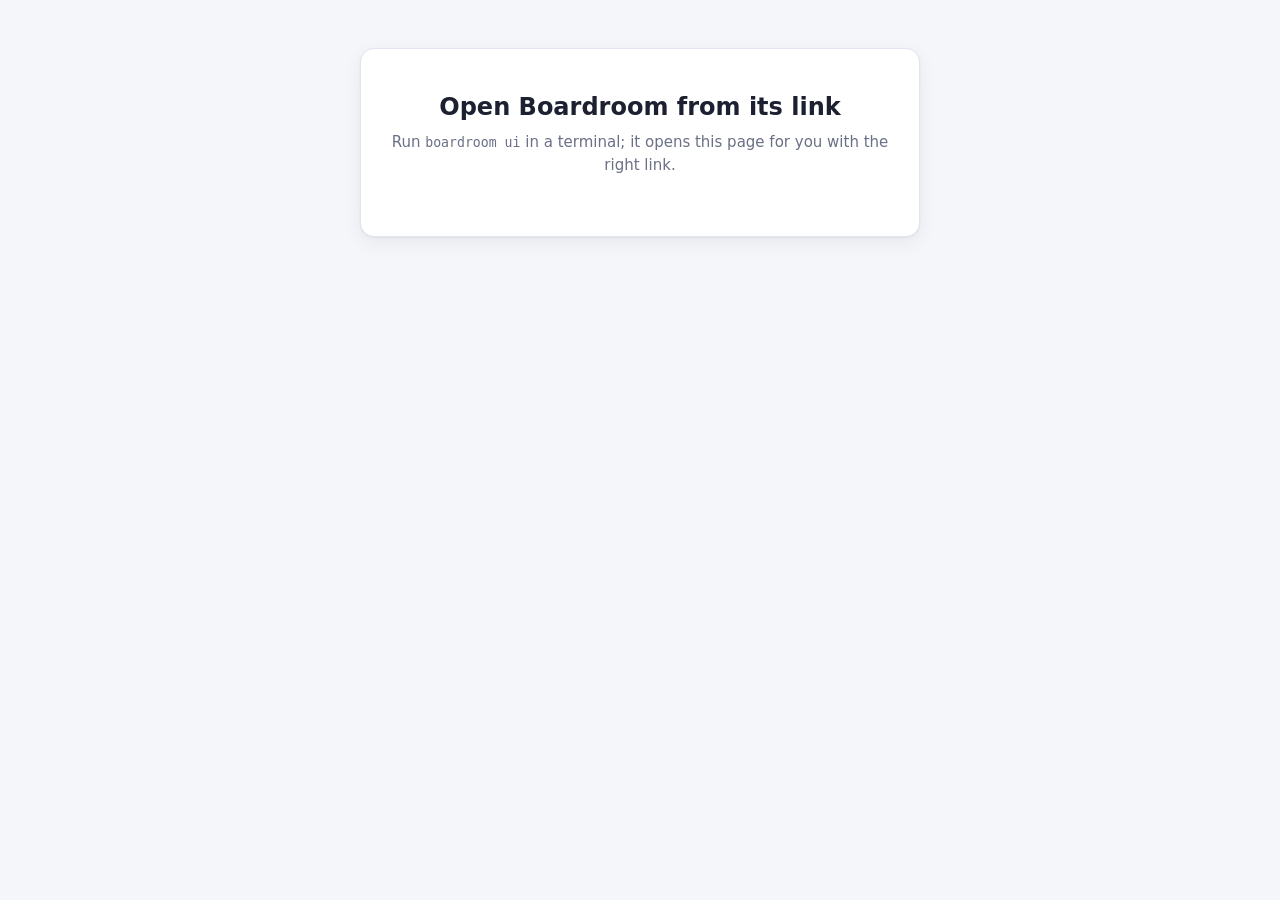
<file: home/.local/src/boardroom/boardroom/web/index.html>
<!doctype html>
<html lang="en">
<head>
<meta charset="utf-8">
<meta name="viewport" content="width=device-width, initial-scale=1">
<title>Boardroom</title>
<link rel="icon" href="data:image/svg+xml,%3Csvg xmlns='http://www.w3.org/2000/svg' viewBox='0 0 32 32'%3E%3Crect x='3' y='5' width='26' height='22' rx='6' fill='%235b5bd6'/%3E%3Ccircle cx='11' cy='14' r='3' fill='white'/%3E%3Ccircle cx='21' cy='14' r='3' fill='white'/%3E%3Crect x='8' y='20' width='16' height='3' rx='1.5' fill='white'/%3E%3C/svg%3E">
<link rel="stylesheet" href="style.css">
</head>
<body>
<header class="top">
  <div class="brand"><span class="logo" aria-hidden="true"></span><span>Boardroom</span>
    <span class="company-name" id="companyName"></span></div>
  <nav class="tabs" role="tablist">
    <button role="tab" data-tab="office" class="active">Office</button>
    <button role="tab" data-tab="team">Team</button>
    <button role="tab" data-tab="accounts">Accounts</button>
    <button role="tab" data-tab="history">History</button>
  </nav>
  <div class="run-chip" id="runChip"></div>
</header>

<main>
  <!-- OFFICE: watch the company work -->
  <section id="office" class="tab-page active">
    <div id="welcome" class="card welcome hidden"></div>

    <div id="composer" class="card composer hidden">
      <label class="big-label" for="goal">What should your company do?</label>
      <textarea id="goal" rows="3" placeholder="For example: make a small website about penguins, with a quiz page and tests"></textarea>
      <div class="composer-row">
        <button class="folder-chip" id="folderChip" title="The project folder the company works in"></button>
        <select id="runAutonomy" title="How much members may do without asking you"></select>
        <span class="grow"></span>
        <button class="primary" id="startBtn">Start working</button>
      </div>
    </div>

    <div id="runbar" class="card runbar hidden">
      <div class="runbar-goal"><span class="pulse"></span><span id="runGoal"></span></div>
      <div class="runbar-right"><span id="runTimer" class="muted"></span>
        <button class="danger ghost" id="stopBtn">Stop everyone</button></div>
    </div>

    <div id="report" class="card report hidden">
      <div class="report-head"><h2 id="reportTitle">The CEO's report</h2></div>
      <div class="md" id="reportBody"></div>
      <div id="replyBox" class="reply hidden">
        <textarea id="replyText" rows="2" placeholder="Ask for changes, or answer the CEO's questions…"></textarea>
        <div class="composer-row"><span class="grow"></span>
          <button class="ghost" id="finishBtn">I'm done</button>
          <button class="primary" id="replyBtn">Send to the CEO</button></div>
      </div>
      <div id="afterBox" class="hidden composer-row">
        <span class="muted" id="afterText"></span><span class="grow"></span>
        <button class="primary" id="newRunBtn">Give a new task</button>
      </div>
    </div>
    <div class="stage hidden" id="stage">
      <div class="card chart-card">
        <div class="chart-head"><h2>Your team</h2><span class="muted small" id="chartHint">Click someone to see only what they did.</span></div>
        <div class="chart" id="chart">
          <svg class="wires" id="wires" aria-hidden="true"></svg>
          <div class="chart-top" id="chartTop"></div>
          <div class="chart-row" id="chartRow"></div>
        </div>
      </div>
      <div class="card feed-card">
        <div class="chart-head"><h2>What's happening</h2>
          <button class="link small hidden" id="clearFilter">Show everyone</button></div>
        <ol class="feed" id="feed"></ol>
      </div>
    </div>

  </section>

  <!-- TEAM -->
  <section id="team" class="tab-page">
    <div class="card">
      <div class="section-head"><h2>Team</h2>
        <span class="muted small">Pick which model does each job. Changes apply to the next task.</span></div>
      <div id="problems"></div>
      <div class="members" id="members"></div>
    </div>
    <div class="two-col">
      <div class="card">
        <h3>Hire someone</h3>
        <div class="form-grid">
          <label>Job <select id="hireRole"></select></label>
          <label>Model <select id="hireModel" class="model-select"></select></label>
          <label>How many <input id="hireCount" type="number" min="1" max="20" value="1"></label>
        </div>
        <button class="primary" id="hireBtn">Hire</button>
      </div>
      <div class="card">
        <h3>Build the team automatically</h3>
        <p class="muted small">Boardroom picks the strongest model as CEO, a model from another company as debugger, and good-value models as workers. This replaces the current team.</p>
        <div class="form-grid">
          <label>Shape <select id="autoTemplate"></select></label>
          <label>Workers <input id="autoWorkers" type="number" min="0" max="20" value="4"></label>
          <label class="check"><input type="checkbox" id="autoSpread"> Spread workers over all accounts</label>
        </div>
        <button id="autoBtn">Rebuild the team</button>
      </div>
    </div>
    <div class="card">
      <h3>Company settings</h3>
      <div class="form-grid">
        <label>Company name <input id="setName" type="text" maxlength="80"></label>
      </div>
      <fieldset class="autonomy" id="setAutonomy"><legend>How much may members do without asking you?</legend></fieldset>
      <details class="advanced"><summary>Advanced limits</summary>
        <div class="form-grid">
          <label>Steps per task <input id="setMaxSteps" type="number" min="5" max="1000"></label>
          <label>Subagent depth <input id="setMaxDepth" type="number" min="0" max="5"></label>
          <label>Subagents at once <input id="setMaxSubagents" type="number" min="1" max="20"></label>
          <label>Token budget per run (0 = none) <input id="setBudget" type="number" min="0" step="10000"></label>
          <label>Command sandbox <select id="setSandbox"><option value="auto">auto</option><option value="bwrap">always (bubblewrap)</option><option value="off">off</option></select></label>
        </div>
      </details>
      <button class="primary" id="saveSettings">Save settings</button>
    </div>
  </section>

  <!-- ACCOUNTS -->
  <section id="accounts" class="tab-page">
    <div class="card">
      <div class="section-head"><h2>Connected accounts</h2>
        <span class="muted small">Every model in these accounts can be hired.</span></div>
      <div id="accountList" class="account-list"></div>
    </div>
    <div class="card">
      <h2>Add an account</h2>
      <p class="muted small">Subscriptions (Claude, ChatGPT) are used through their official apps, exactly as if you used them yourself. API keys stay on this computer.</p>
      <div class="providers" id="providers"></div>
    </div>
    <div class="card">
      <details id="modelsBox"><summary><h3 class="inline">All models</h3> <span class="muted small">and how good Boardroom thinks they are</span></summary>
        <table class="models"><thead><tr><th>Model</th><th>Account</th><th>Level</th><th>Score</th><th>Made by</th></tr></thead><tbody id="modelRows"></tbody></table>
      </details>
    </div>
  </section>

  <!-- HISTORY -->
  <section id="history" class="tab-page">
    <div class="card">
      <div class="section-head"><h2>Past work</h2>
        <button class="folder-chip" id="historyFolder"></button></div>
      <ol class="runs" id="runList"></ol>
    </div>
    <div class="card hidden" id="runDetail">
      <div class="section-head"><h2 id="runDetailTitle"></h2><button class="link" id="closeDetail">Close</button></div>
      <div class="two-col detail-cols">
        <div><h3>Report</h3><div class="md" id="runDetailReport"></div></div>
        <div><h3>What happened</h3><ol class="feed" id="runDetailFeed"></ol></div>
      </div>
    </div>
  </section>
</main>

<!-- Dialogs -->
<dialog id="askDialog" class="dialog">
  <h2>Allow this?</h2>
  <p><b id="askWho"></b> wants to run:</p>
  <pre id="askCmd"></pre>
  <div class="dialog-actions">
    <button class="ghost" data-answer="no">Don't allow</button>
    <button data-answer="always">Allow everything this run</button>
    <button class="primary" data-answer="yes">Allow</button>
  </div>
</dialog>

<dialog id="folderDialog" class="dialog wide">
  <h2>Choose a project folder</h2>
  <p class="muted small">The company reads and writes files only inside this folder.</p>
  <div class="folder-path"><button class="ghost small" id="folderUp">↑ Up</button><button class="ghost small" id="folderHome">Home</button><code id="folderPath"></code></div>
  <ul class="folder-list" id="folderList"></ul>
  <div class="folder-new"><input id="newFolderName" placeholder="New folder name"><button class="ghost" id="newFolderBtn">Create</button></div>
  <div class="dialog-actions">
    <button class="ghost" id="folderCancel">Cancel</button>
    <button class="primary" id="folderChoose">Use this folder</button>
  </div>
</dialog>

<dialog id="connectDialog" class="dialog">
  <h2 id="connectTitle"></h2>
  <p class="muted small" id="connectAbout"></p>
  <form id="connectForm" method="dialog">
    <div class="form-grid one">
      <label id="keyRow">API key <input id="connectKey" type="password" autocomplete="off" placeholder="Paste your key"></label>
      <label id="envRow" class="small muted">…or the name of an environment variable that holds it <input id="connectEnv" type="text" placeholder="e.g. DEEPSEEK_API_KEY"></label>
      <label id="urlRow">API address <input id="connectUrl" type="url" placeholder="https://example.com/v1"></label>
      <label>Name for this account <input id="connectName" type="text" placeholder="(optional)"></label>
      <label class="small muted">Models (optional, comma-separated; normally found automatically) <input id="connectModels" type="text"></label>
    </div>
    <p class="error" id="connectError"></p>
    <div class="dialog-actions">
      <button class="ghost" type="button" id="connectCancel">Cancel</button>
      <button class="primary" type="submit" id="connectGo">Connect</button>
    </div>
  </form>
</dialog>

<div id="toast" class="toast" role="status" aria-live="polite"></div>
<script src="app.js"></script>
</body>
</html>
</file>
<file: home/.local/src/boardroom/boardroom/web/style.css>
:root {
  --bg: #f5f6fa;
  --panel: #ffffff;
  --panel-2: #f0f2f8;
  --text: #1c2030;
  --muted: #6a7085;
  --line: #e2e5ee;
  --accent: #5b5bd6;
  --accent-text: #ffffff;
  --accent-soft: #ecebff;
  --good: #1d8f4e;
  --good-soft: #e3f6ea;
  --warn: #b5720a;
  --warn-soft: #fdf1dc;
  --bad: #cf3f3f;
  --bad-soft: #fde8e8;
  --shadow: 0 1px 2px rgba(20, 24, 40, .05), 0 6px 20px rgba(20, 24, 40, .06);
  --radius: 14px;
  --font: system-ui, -apple-system, "Segoe UI", Roboto, "Noto Sans", Ubuntu, sans-serif;
  --mono: ui-monospace, "SF Mono", "JetBrains Mono", Menlo, Consolas, monospace;
  color-scheme: light;
}
@media (prefers-color-scheme: dark) {
  :root {
    --bg: #0e1016;
    --panel: #161922;
    --panel-2: #1d212c;
    --text: #e6e8ef;
    --muted: #949aae;
    --line: #2a2f3c;
    --accent: #8d8cff;
    --accent-text: #11121a;
    --accent-soft: #24254a;
    --good: #4cc787;
    --good-soft: #15301f;
    --warn: #e7a940;
    --warn-soft: #33270f;
    --bad: #f07070;
    --bad-soft: #3a1818;
    --shadow: 0 1px 2px rgba(0, 0, 0, .3), 0 6px 20px rgba(0, 0, 0, .25);
    color-scheme: dark;
  }
}

* { box-sizing: border-box; }
html, body { margin: 0; }
body { background: var(--bg); color: var(--text); font: 15px/1.5 var(--font); }
button, input, select, textarea { font: inherit; color: inherit; }
h2 { font-size: 1.05rem; margin: 0; }
h3 { font-size: .95rem; margin: 0 0 .6rem; }
h3.inline { display: inline; }
code, pre { font-family: var(--mono); font-size: .88em; }
.hidden { display: none !important; }
.muted { color: var(--muted); }
.small { font-size: .85rem; }
.grow { flex: 1; }
.error { color: var(--bad); min-height: 1.2em; margin: .4rem 0 0; font-size: .9rem; }

/* header */
.top {
  position: sticky; top: 0; z-index: 10;
  display: flex; align-items: center; gap: 1.5rem;
  padding: .7rem 1.4rem; background: color-mix(in srgb, var(--panel) 92%, transparent);
  backdrop-filter: blur(8px); border-bottom: 1px solid var(--line);
}
.brand { display: flex; align-items: center; gap: .55rem; font-weight: 700; font-size: 1.05rem; white-space: nowrap; }
.logo { width: 26px; height: 22px; border-radius: 7px; background: var(--accent); position: relative; }
.logo::before, .logo::after { content: ""; position: absolute; top: 7px; width: 5px; height: 5px; border-radius: 50%; background: var(--accent-text); }
.logo::before { left: 6px; } .logo::after { right: 6px; }
.company-name { font-weight: 500; color: var(--muted); }
.company-name:not(:empty)::before { content: "·"; margin-right: .55rem; }
.tabs { display: flex; gap: .25rem; }
.tabs button {
  border: 0; background: none; padding: .45rem .85rem; border-radius: 999px; cursor: pointer; color: var(--muted); font-weight: 600;
}
.tabs button:hover { background: var(--panel-2); color: var(--text); }
.tabs button.active { background: var(--accent-soft); color: var(--accent); }
.run-chip { margin-left: auto; font-size: .85rem; font-weight: 600; white-space: nowrap; }
.run-chip.working { color: var(--accent); }
.run-chip.waiting { color: var(--warn); }

main { max-width: 1320px; margin: 0 auto; padding: 1.2rem 1.4rem 4rem; }
.tab-page { display: none; }
.tab-page.active { display: block; }
.card { background: var(--panel); border: 1px solid var(--line); border-radius: var(--radius); box-shadow: var(--shadow); padding: 1.1rem 1.2rem; margin-bottom: 1rem; }
.section-head, .chart-head, .report-head { display: flex; align-items: baseline; gap: .8rem; margin-bottom: .8rem; flex-wrap: wrap; }
.section-head .folder-chip, .section-head .link { margin-left: auto; }
.two-col { display: grid; grid-template-columns: 1fr 1fr; gap: 1rem; }
.two-col > .card { margin-bottom: 0; }
.two-col + .card { margin-top: 1rem; }

/* buttons */
button { cursor: pointer; border-radius: 10px; border: 1px solid var(--line); background: var(--panel-2); padding: .5rem .95rem; font-weight: 600; }
button:hover { border-color: var(--muted); }
button:disabled { opacity: .5; cursor: default; }
button.primary { background: var(--accent); border-color: var(--accent); color: var(--accent-text); }
button.primary:hover { filter: brightness(1.08); }
button.ghost { background: transparent; }
button.danger { color: var(--bad); }
button.danger.ghost:hover { background: var(--bad-soft); border-color: var(--bad); }
button.link { border: 0; background: none; padding: 0; color: var(--accent); font-weight: 600; }
button.small { padding: .25rem .6rem; font-size: .85rem; }
.folder-chip { display: inline-flex; align-items: center; gap: .4rem; max-width: min(420px, 100%); min-width: 0; background: var(--panel-2); font-weight: 500; font-size: .88rem; }
.folder-chip::before { content: "📁"; }
.folder-chip span { overflow: hidden; text-overflow: ellipsis; white-space: nowrap; direction: rtl; text-align: left; }

input[type=text], input[type=password], input[type=url], input[type=number], select, textarea {
  width: 100%; border: 1px solid var(--line); background: var(--panel-2); border-radius: 10px; padding: .55rem .7rem; outline: none;
}
input:focus, select:focus, textarea:focus { border-color: var(--accent); box-shadow: 0 0 0 3px var(--accent-soft); }
textarea { resize: vertical; }

/* welcome + composer */
.welcome { text-align: center; padding: 2.5rem 1rem; }
.welcome h2 { font-size: 1.5rem; margin-bottom: .4rem; }
.welcome p { max-width: 560px; margin: .4rem auto 1.2rem; color: var(--muted); }
.welcome .steps { display: flex; justify-content: center; gap: 1rem; flex-wrap: wrap; margin: 1.4rem 0; }
.welcome .step { background: var(--panel-2); border-radius: 12px; padding: .8rem 1rem; width: 210px; text-align: left; font-size: .9rem; }
.welcome .step b { display: block; margin-bottom: .2rem; }
.big-label { display: block; font-weight: 700; font-size: 1.15rem; margin-bottom: .6rem; }
.composer textarea { font-size: 1.02rem; }
.composer-row { display: flex; align-items: center; gap: .6rem; margin-top: .7rem; flex-wrap: wrap; }
.composer-row select { width: auto; }

.runbar { display: flex; align-items: center; gap: 1rem; padding: .8rem 1.2rem; flex-wrap: wrap; }
.runbar-goal { display: flex; align-items: center; gap: .7rem; font-weight: 600; flex: 1; min-width: 240px; }
.runbar-right { display: flex; align-items: center; gap: .8rem; }
.pulse { width: 10px; height: 10px; border-radius: 50%; background: var(--accent); flex: none; animation: pulse 1.4s infinite; }
.runbar.waiting .pulse { background: var(--warn); animation: none; }
.runbar.done .pulse { background: var(--good); animation: none; }
@keyframes pulse { 0% { box-shadow: 0 0 0 0 color-mix(in srgb, var(--accent) 60%, transparent); } 100% { box-shadow: 0 0 0 10px transparent; } }

/* stage: org chart + feed */
.stage { display: grid; grid-template-columns: minmax(0, 1.65fr) minmax(320px, 1fr); gap: 1rem; align-items: start; }
.stage > .card { margin-bottom: 0; }
.chart { position: relative; padding: .4rem 0 .6rem; }
.wires { position: absolute; inset: 0; width: 100%; height: 100%; pointer-events: none; overflow: visible; }
.wires path { fill: none; stroke: var(--line); stroke-width: 2; stroke-linejoin: round; stroke-linecap: round; }
.wires path.active { stroke: var(--wire, var(--accent)); stroke-dasharray: 6 6; animation: flow .7s linear infinite; }
@keyframes flow { to { stroke-dashoffset: -12; } }
.chart-top { display: flex; justify-content: center; margin-bottom: 2.6rem; position: relative; }
.chart-row { display: grid; grid-template-columns: repeat(auto-fill, minmax(min(215px, 100%), 1fr)); gap: 1.4rem .9rem; position: relative; }

.member {
  --c: var(--accent);
  position: relative; background: var(--panel); border: 1px solid var(--line); border-radius: 14px; padding: .75rem .8rem .7rem;
  border-top: 4px solid var(--c); cursor: pointer; transition: transform .15s, box-shadow .15s, border-color .15s; min-width: 0;
}
.chart-top .member { width: min(360px, 100%); }
.member:hover { transform: translateY(-2px); box-shadow: var(--shadow); }
.member.selected { box-shadow: 0 0 0 3px color-mix(in srgb, var(--c) 45%, transparent); }
.member.dim { opacity: .45; }
.member-head { display: flex; align-items: center; gap: .6rem; }
.avatar { width: 38px; height: 38px; border-radius: 12px; display: grid; place-items: center; font-size: 1.2rem; flex: none; background: color-mix(in srgb, var(--c) 18%, var(--panel)); }
.member-name { font-weight: 700; line-height: 1.2; }
.member-model { font-size: .8rem; color: var(--muted); white-space: nowrap; overflow: hidden; text-overflow: ellipsis; }
.member-id { min-width: 0; flex: 1; }
.status { font-size: .74rem; font-weight: 700; padding: .15rem .55rem; border-radius: 999px; white-space: nowrap; background: var(--panel-2); color: var(--muted); }
.status.working { background: var(--accent-soft); color: var(--accent); }
.status.working::before { content: ""; display: inline-block; width: 6px; height: 6px; border-radius: 50%; background: currentColor; margin-right: .35rem; vertical-align: middle; animation: blink 1s infinite; }
.status.waiting, .status.queued { background: var(--warn-soft); color: var(--warn); }
.status.done { background: var(--good-soft); color: var(--good); }
.status.failed { background: var(--bad-soft); color: var(--bad); }
@keyframes blink { 50% { opacity: .25; } }
.member-task { margin-top: .55rem; font-size: .86rem; display: -webkit-box; -webkit-line-clamp: 2; -webkit-box-orient: vertical; overflow: hidden; min-height: 2.6em; }
.member-task.empty { color: var(--muted); font-style: italic; }
.member-action { margin-top: .35rem; font-size: .8rem; color: var(--muted); white-space: nowrap; overflow: hidden; text-overflow: ellipsis; min-height: 1.2em; }
.member-foot:empty { display: none; }
.member-foot { display: flex; justify-content: space-between; align-items: center; margin-top: .45rem; font-size: .74rem; color: var(--muted); }
.subs { display: flex; flex-direction: column; gap: .3rem; margin-top: .5rem; }
.sub { display: flex; align-items: center; gap: .4rem; font-size: .76rem; background: var(--panel-2); border-radius: 8px; padding: .25rem .5rem; min-width: 0; animation: pop .25s ease-out; }
.sub .dot { width: 7px; height: 7px; border-radius: 50%; background: var(--accent); flex: none; animation: blink 1s infinite; }
.sub.done .dot { background: var(--good); animation: none; }
.sub.failed .dot { background: var(--bad); animation: none; }
.sub .sub-text { overflow: hidden; text-overflow: ellipsis; white-space: nowrap; }
@keyframes pop { from { transform: scale(.9); opacity: 0; } }

/* feed */
.feed-card { max-height: calc(100vh - 150px); display: flex; flex-direction: column; position: sticky; top: 76px; }
.feed { list-style: none; margin: 0; padding: 0; overflow-y: auto; flex: 1; min-height: 200px; }
.feed li { display: grid; grid-template-columns: 3.4rem 1fr; gap: .5rem; padding: .45rem 0; border-bottom: 1px dashed var(--line); font-size: .88rem; animation: pop .2s ease-out; }
.feed li:last-child { border-bottom: 0; }
.feed time { color: var(--muted); font-size: .75rem; padding-top: .12rem; font-variant-numeric: tabular-nums; }
.feed .who { font-weight: 700; color: var(--c, var(--text)); }
.feed .detail { margin-top: .25rem; color: var(--muted); font-size: .82rem; white-space: pre-wrap; word-break: break-word; max-height: 4.5em; overflow: hidden; cursor: pointer; position: relative; }
.feed .detail.open { max-height: none; }
.feed .detail:not(.open)::after { content: ""; position: absolute; inset: auto 0 0 0; height: 1.4em; background: linear-gradient(transparent, var(--panel)); }
.feed .ev-error { color: var(--bad); }
.feed .ev-notice { color: var(--warn); }
.feed .ev-user { font-weight: 600; }
.feed li.feed-empty { display: block; color: var(--muted); font-style: italic; padding: 1rem 0; border: 0; animation: none; }

/* report */
.report { border-left: 4px solid var(--good); }
.reply { margin-top: 1rem; border-top: 1px solid var(--line); padding-top: 1rem; }
.md { line-height: 1.6; overflow-wrap: anywhere; }
.md h1, .md h2, .md h3, .md h4 { margin: 1rem 0 .4rem; font-size: 1rem; }
.md h1 { font-size: 1.15rem; }
.md p { margin: .45rem 0; }
.md ul, .md ol { margin: .4rem 0; padding-left: 1.4rem; }
.md code { background: var(--panel-2); padding: .1rem .35rem; border-radius: 6px; }
.md pre { background: var(--panel-2); padding: .7rem .9rem; border-radius: 10px; overflow-x: auto; }
.md pre code { background: none; padding: 0; }
.md table { border-collapse: collapse; margin: .5rem 0; }
.md th, .md td { border: 1px solid var(--line); padding: .3rem .6rem; text-align: left; }
.md a { color: var(--accent); }

/* team */
.members { display: grid; grid-template-columns: repeat(auto-fill, minmax(280px, 1fr)); gap: .8rem; }
.edit-member { cursor: default; }
.edit-member:hover { transform: none; box-shadow: none; }
.edit-member label { display: block; font-size: .78rem; color: var(--muted); margin-top: .55rem; }
.edit-member select { margin-top: .2rem; font-size: .88rem; padding: .4rem .55rem; }
.edit-member .row { display: flex; justify-content: space-between; align-items: center; gap: .6rem; margin-top: .6rem; }
.edit-member .row button { white-space: nowrap; flex: none; }
.form-grid { display: grid; grid-template-columns: repeat(auto-fill, minmax(190px, 1fr)); gap: .7rem; margin-bottom: .9rem; }
.form-grid.one { grid-template-columns: 1fr; }
.form-grid label { display: flex; flex-direction: column; gap: .3rem; font-size: .85rem; font-weight: 600; }
.form-grid label.check { flex-direction: row; align-items: center; gap: .5rem; font-weight: 500; }
.autonomy { border: 0; padding: 0; margin: 0 0 .9rem; display: grid; gap: .5rem; }
.autonomy legend { font-weight: 600; font-size: .9rem; margin-bottom: .5rem; }
.autonomy label { display: flex; gap: .7rem; align-items: flex-start; padding: .6rem .8rem; border: 1px solid var(--line); border-radius: 10px; cursor: pointer; }
.autonomy label:has(input:checked) { border-color: var(--accent); background: var(--accent-soft); }
.autonomy input { margin-top: .3rem; }
.advanced { margin-bottom: 1rem; }
.advanced summary { cursor: pointer; font-weight: 600; font-size: .9rem; margin-bottom: .7rem; }
.problem { background: var(--warn-soft); color: var(--warn); border-radius: 10px; padding: .55rem .8rem; margin-bottom: .6rem; font-size: .9rem; }

/* accounts */
.account-list { display: grid; gap: .6rem; }
.account { display: flex; align-items: center; gap: .9rem; padding: .7rem .9rem; border: 1px solid var(--line); border-radius: 12px; flex-wrap: wrap; }
.account .avatar { --c: var(--accent); }
.account-info { flex: 1; min-width: 200px; }
.account-test { font-size: .85rem; }
.account-test.ok { color: var(--good); }
.account-test.bad { color: var(--bad); }
.providers { display: grid; grid-template-columns: repeat(auto-fill, minmax(200px, 1fr)); gap: .7rem; }
.provider { text-align: left; padding: .8rem .9rem; border-radius: 12px; background: var(--panel); display: flex; flex-direction: column; gap: .2rem; font-weight: 500; }
.provider b { font-size: .98rem; }
.provider span { font-size: .8rem; color: var(--muted); }
.provider.connected { border-color: var(--good); }
.provider.connected b::after { content: " ✓"; color: var(--good); }
table.models { width: 100%; border-collapse: collapse; margin-top: .8rem; font-size: .88rem; }
table.models th, table.models td { text-align: left; padding: .35rem .5rem; border-bottom: 1px solid var(--line); }
.tier { font-size: .74rem; font-weight: 700; padding: .1rem .5rem; border-radius: 999px; }
.tier.frontier { background: var(--accent-soft); color: var(--accent); }
.tier.strong { background: var(--good-soft); color: var(--good); }
.tier.fast { background: var(--warn-soft); color: var(--warn); }
details > summary { list-style: none; cursor: pointer; }
details > summary::-webkit-details-marker { display: none; }
details > summary::before { content: "▸ "; color: var(--muted); }
details[open] > summary::before { content: "▾ "; }

/* history */
.runs { list-style: none; margin: 0; padding: 0; }
.runs li { display: flex; align-items: center; gap: .8rem; padding: .65rem .4rem; border-bottom: 1px solid var(--line); cursor: pointer; border-radius: 8px; }
.runs li:hover { background: var(--panel-2); }
.runs .run-goal { flex: 1; overflow: hidden; text-overflow: ellipsis; white-space: nowrap; }
.runs .run-when { color: var(--muted); font-size: .82rem; white-space: nowrap; }
.badge { font-size: .74rem; font-weight: 700; padding: .12rem .5rem; border-radius: 999px; white-space: nowrap; }
.badge.ok { background: var(--good-soft); color: var(--good); }
.badge.bad { background: var(--bad-soft); color: var(--bad); }
.badge.open { background: var(--panel-2); color: var(--muted); }
.detail-cols { align-items: start; }
.detail-cols .feed { max-height: 70vh; }

/* dialogs */
.dialog { border: 1px solid var(--line); border-radius: 16px; background: var(--panel); color: var(--text); padding: 1.3rem 1.4rem; width: min(520px, calc(100vw - 2rem)); box-shadow: 0 20px 60px rgba(0, 0, 0, .3); }
.dialog.wide { width: min(640px, calc(100vw - 2rem)); }
.dialog::backdrop { background: rgba(10, 12, 20, .45); backdrop-filter: blur(2px); }
.dialog h2 { margin-bottom: .6rem; }
.dialog pre { background: var(--panel-2); padding: .7rem .9rem; border-radius: 10px; white-space: pre-wrap; word-break: break-all; max-height: 40vh; overflow: auto; }
.dialog-actions { display: flex; justify-content: flex-end; gap: .5rem; margin-top: 1rem; flex-wrap: wrap; }
.folder-path { display: flex; align-items: center; gap: .5rem; margin: .6rem 0; }
.folder-path code { overflow: hidden; text-overflow: ellipsis; white-space: nowrap; direction: rtl; text-align: left; flex: 1; }
.folder-list { list-style: none; margin: 0; padding: .3rem; border: 1px solid var(--line); border-radius: 10px; max-height: 45vh; overflow: auto; }
.folder-list li { padding: .4rem .6rem; border-radius: 8px; cursor: pointer; }
.folder-list li::before { content: "📁 "; }
.folder-list li:hover { background: var(--panel-2); }
.folder-list .empty { color: var(--muted); cursor: default; }
.folder-list .empty::before { content: ""; }
.folder-new { display: flex; gap: .5rem; margin-top: .6rem; }

.toast { position: fixed; bottom: 1.2rem; left: 50%; transform: translateX(-50%) translateY(150%); visibility: hidden; opacity: 0; background: var(--text); color: var(--bg); padding: .6rem 1.1rem; border-radius: 10px; font-weight: 600; transition: transform .25s, opacity .25s, visibility .25s; z-index: 100; max-width: calc(100vw - 2rem); }
.toast.show { transform: translateX(-50%) translateY(0); visibility: visible; opacity: 1; }
.toast.bad { background: var(--bad); color: #fff; }

@media (max-width: 980px) {
  .stage, .two-col { grid-template-columns: minmax(0, 1fr); }
  .feed-card { position: static; max-height: 60vh; }
}
@media (max-width: 640px) {
  .top { flex-wrap: wrap; gap: .5rem; padding: .6rem 1rem; }
  .tabs { order: 3; width: 100%; overflow-x: auto; }
  main { padding: 1rem 1rem 3rem; }
  .company-name { display: none; }
}

@media (prefers-reduced-motion: reduce) {
  *, *::before, *::after { animation: none !important; transition: none !important; }
}
</file>
